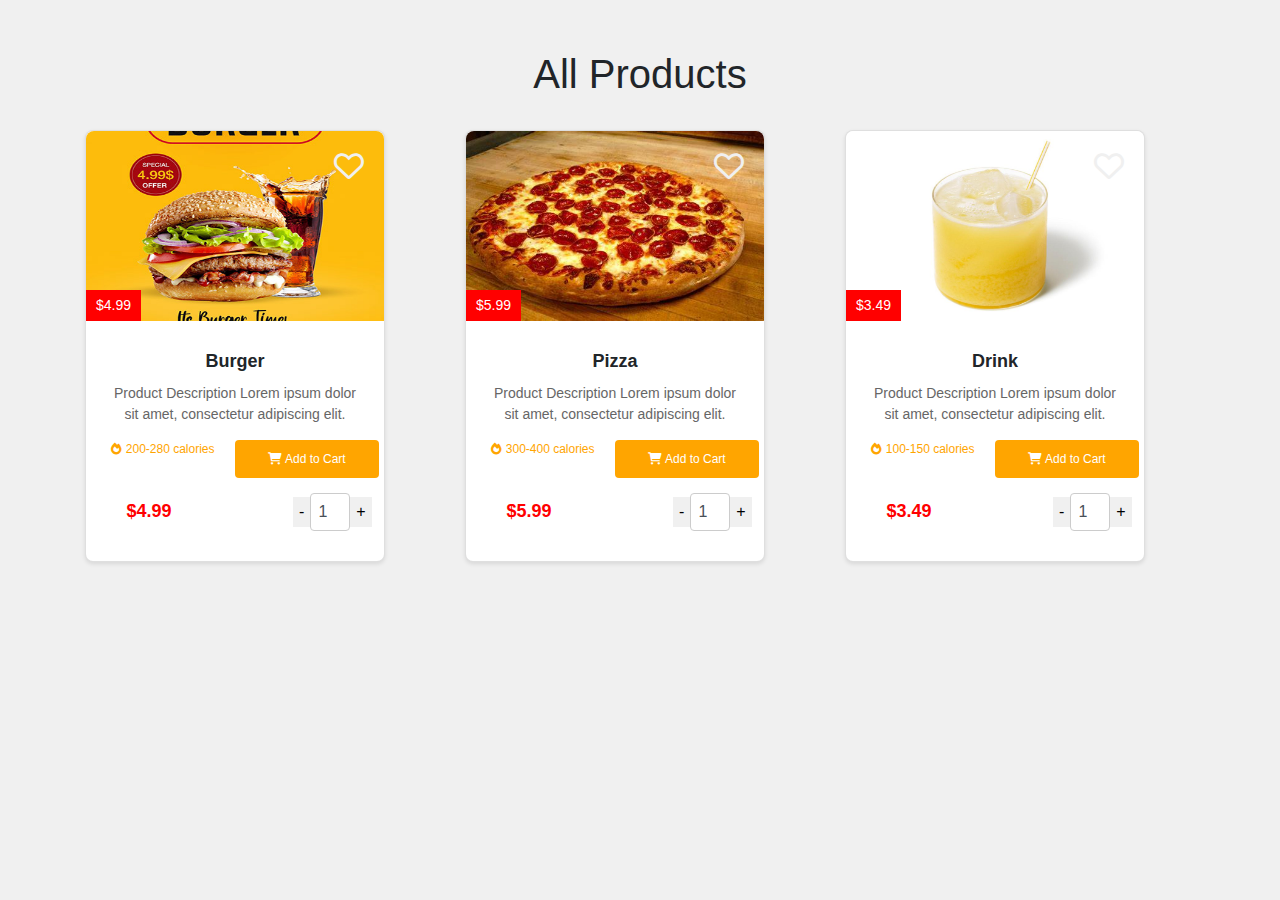
<file: product/index.html>
<!DOCTYPE html>
<html lang="en">
  <head>
    <meta charset="UTF-8" />

    <meta name="viewport" content="width=device-width, initial-scale=1.0" />
    <title>Product Card</title>
    <link
      rel="stylesheet"
      href="https://stackpath.bootstrapcdn.com/bootstrap/4.5.2/css/bootstrap.min.css"
    />
    <!-- Add Font Awesome CSS -->
    <link
      rel="stylesheet"
      href="https://cdnjs.cloudflare.com/ajax/libs/font-awesome/6.0.0-beta3/css/all.min.css"
    />
    <style>
      body {
        font-family: Arial, sans-serif;
        margin: 50px;
        /* padding: 0;
        display: flex;
        justify-content: center;
        align-items: center;
        height: 100vh; */
        background-color: #f0f0f0;
      }

      .product-card {
        max-width: 300px;
        background-color: #fff;
        border-radius: 8px;
        box-shadow: 0 2px 4px rgba(0, 0, 0, 0.1);
        padding: 0px;
        text-align: center;
        position: relative;
        /* Add position relative to enable absolute positioning of favorite button */
      }

      .favorite-btn {
        position: absolute;
        top: 10px;
        right: 10px;
        border: none;
        background: none;
        width: 50px;
        height: 50px;
        font-size: 30px;
        cursor: pointer;
        display: flex;
        justify-content: center;
        align-items: center;
        color: #f0f0f0;
      }

      .price-label {
        position: absolute;
        bottom: 240px;
        left: 0px;
        background-color: red;
        color: #fff;
        padding: 5px 10px;
        border-radius: 0px;
        font-size: 14px;
      }

      .product-card img {
        max-width: 300px;
        max-height: 190px;
        width: auto;
        height: auto;
        border-radius: 0px;
        border-top-left-radius: 8px;
        border-top-right-radius: 8px;
        margin-bottom: 10px;
      }

      .product-name {
        font-size: 18px;
        font-weight: bold;
        margin-bottom: 10px;
      }

      .product-description {
        font-size: 14px;
        color: #666;
        margin-bottom: 15px;
      }

      .quantity-container {
        display: flex;
        align-items: center;
        justify-content: space-between;
        margin-bottom: 10px;
        margin-top: 15px;
      }

      .quantity-btn {
        background-color: #f0f0f0;
        border: none;
        width: 30px;
        height: 30px;
        font-size: 16px;
        cursor: pointer;
      }

      .quantity-input {
        width: 40px;
        text-align: center;
        border: 1px solid #ccc;
        border-radius: 4px;
        padding: 5px;
      }

      .product-price {
        font-size: 18px;
        font-weight: bold;
        color: red;
        margin-bottom: 0;
      }

      .add-to-cart-btn {
        background-color: orange;
        width: 100%;
        color: #fff;
        border: none;
        border-radius: 4px;
        padding: 10px;
        font-size: 12px;
        cursor: pointer;
        transition: background-color 0.2s;
      }

      .add-to-cart-btn:hover {
        background-color: orange;
      }

      .kcla {
        font-size: 12px;
        color: orange;
        margin-bottom: 15px;
      }

      /* Adjust quantity controls */
      .quantity-controls {
        display: flex;
        align-items: center;
      }

      .quantity-label {
        margin: 0 10px;
        font-size: 16px;
      }
    </style>
  </head>

  <body>
    <div class="container">
      <h1 class="text-center">All Products</h1>
      <br />
      <div class="row">
        <div class="col-md-4">
          <div class="product-card card text-center">
            <!-- Product 1 details -->
            <button class="favorite-btn">
              <i class="fa-regular fa-heart"></i>
            </button>
            <span class="price-label">$4.99</span>
            <img src="burger.jpg" class="card-img-top" alt="Product Image" />
            <div class="card-body">
              <h2 class="product-name card-title">Burger</h2>
              <p class="product-description card-text">
                Product Description Lorem ipsum dolor sit amet, consectetur
                adipiscing elit.
              </p>
              <div class="row">
                <p class="kcla col-md-6">
                  <i class="fa-solid fa-fire"></i> 200-280 calories
                </p>
                <button class="add-to-cart-btn btn btn-success col-md-6">
                  <i class="fa-solid fa-cart-shopping"></i> Add to Cart
                </button>
              </div>
              <div class="quantity-container">
                <p class="product-price card-text col-md-4">$4.99</p>
                <div class="quantity-controls col-md-4">
                  <button class="quantity-btn" id="subtract-btn">-</button>
                  <input
                    type="number"
                    class="quantity-input form-control"
                    id="quantity"
                    value="1"
                  />
                  <button class="quantity-btn" id="add-btn">+</button>
                </div>
              </div>
            </div>
          </div>
        </div>

        <div class="col-md-4">
          <div class="product-card card text-center">
            <!-- Product 2 details -->
            <button class="favorite-btn">
              <i class="fa-regular fa-heart"></i>
            </button>
            <span class="price-label">$5.99</span>
            <img src="pizza.jpg" class="card-img-top" alt="Product Image" />
            <div class="card-body">
              <h2 class="product-name card-title">Pizza</h2>
              <p class="product-description card-text">
                Product Description Lorem ipsum dolor sit amet, consectetur
                adipiscing elit.
              </p>
              <div class="row">
                <p class="kcla col-md-6">
                  <i class="fa-solid fa-fire"></i> 300-400 calories
                </p>
                <button class="add-to-cart-btn btn btn-success col-md-6">
                  <i class="fa-solid fa-cart-shopping"></i> Add to Cart
                </button>
              </div>
              <div class="quantity-container">
                <p class="product-price card-text col-md-4">$5.99</p>
                <div class="quantity-controls col-md-4">
                  <button class="quantity-btn" id="subtract-btn">-</button>
                  <input
                    type="number"
                    class="quantity-input form-control"
                    id="quantity"
                    value="1"
                  />
                  <button class="quantity-btn" id="add-btn">+</button>
                </div>
              </div>
            </div>
          </div>
        </div>

        <div class="col-md-4">
          <div class="product-card card text-center">
            <!-- Product 3 details -->
            <button class="favorite-btn">
              <i class="fa-regular fa-heart"></i>
            </button>
            <span class="price-label">$3.49</span>
            <img src="drink.jpg" class="card-img-top" alt="Product Image" />
            <div class="card-body">
              <h2 class="product-name card-title">Drink</h2>
              <p class="product-description card-text">
                Product Description Lorem ipsum dolor sit amet, consectetur
                adipiscing elit.
              </p>
              <div class="row">
                <p class="kcla col-md-6">
                  <i class="fa-solid fa-fire"></i> 100-150 calories
                </p>
                <button class="add-to-cart-btn btn btn-success col-md-6">
                  <i class="fa-solid fa-cart-shopping"></i> Add to Cart
                </button>
              </div>
              <div class="quantity-container">
                <p class="product-price card-text col-md-4">$3.49</p>
                <div class="quantity-controls col-md-4">
                  <button class="quantity-btn" id="subtract-btn">-</button>
                  <input
                    type="number"
                    class="quantity-input form-control"
                    id="quantity"
                    value="1"
                  />
                  <button class="quantity-btn" id="add-btn">+</button>
                </div>
              </div>
            </div>
          </div>
        </div>
      </div>
    </div>

    <!-- Add Bootstrap JS and jQuery -->
    <script src="https://code.jquery.com/jquery-3.5.1.slim.min.js"></script>
    <script src="https://cdn.jsdelivr.net/npm/@popperjs/core@2.9.1/dist/umd/popper.min.js"></script>
    <script src="https://stackpath.bootstrapcdn.com/bootstrap/4.5.2/js/bootstrap.min.js"></script>
    <script>
      document.addEventListener("DOMContentLoaded", function () {
        const priceElement = document.querySelector(".product-price");
        const quantityInput = document.getElementById("quantity");
        const addBtn = document.getElementById("add-btn");
        const subtractBtn = document.getElementById("subtract-btn");
        const initialPrice = 4.99;

        quantityInput.addEventListener("input", updateProductPrice);
        addBtn.addEventListener("click", () => updateQuantity(1));
        subtractBtn.addEventListener("click", () => updateQuantity(-1));

        function updateQuantity(change) {
          let quantity = parseInt(quantityInput.value) + change;
          if (quantity < 1) {
            quantity = 1;
          }
          quantityInput.value = quantity;
          updateProductPrice();
        }

        function updateProductPrice() {
          let quantity = parseInt(quantityInput.value);
          let totalPrice = initialPrice * quantity;
          priceElement.textContent = "$" + totalPrice.toFixed(2);
        }
      });
    </script>
  </body>
</html>
</file>
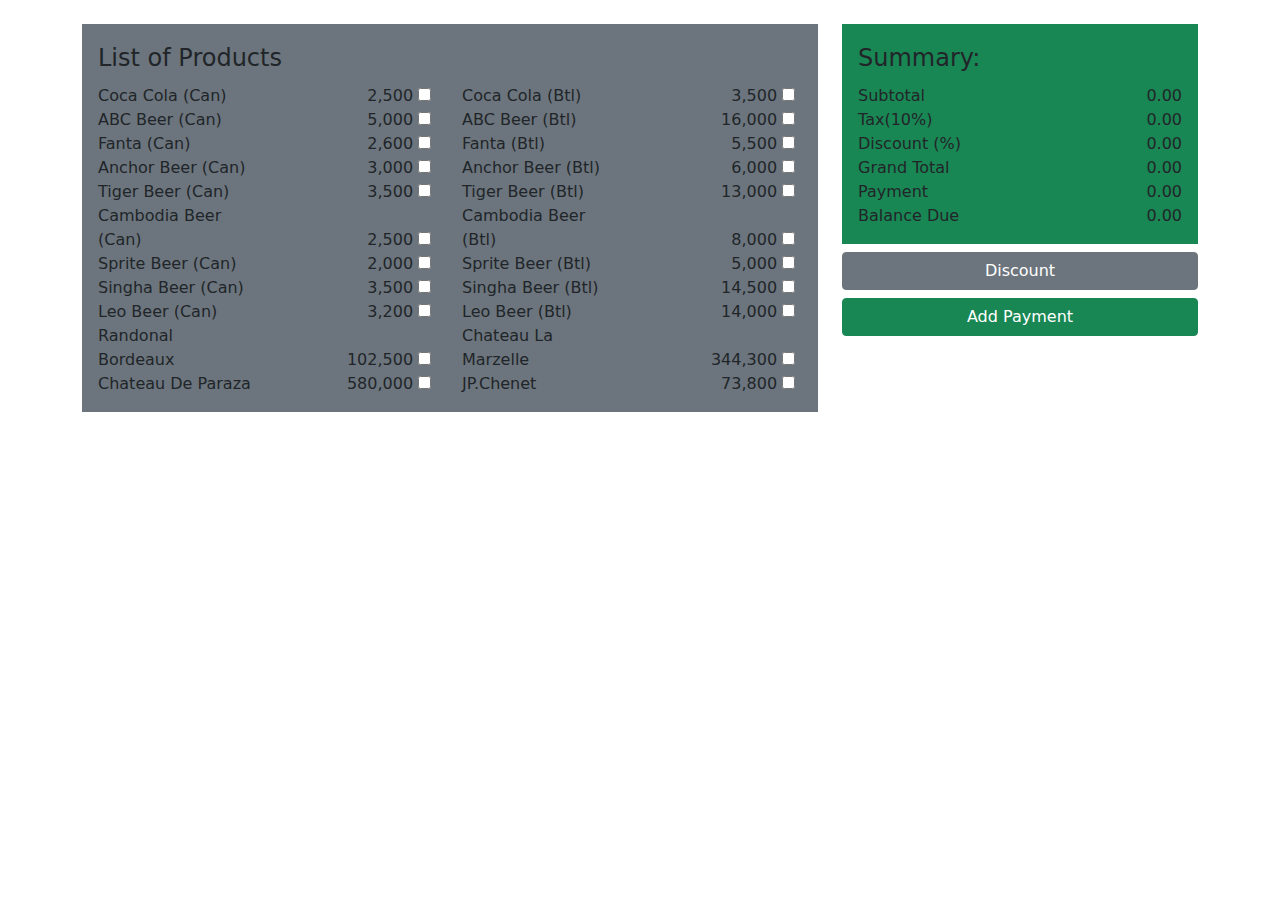
<file: List/products.html>
<!DOCTYPE html>
<html lang="en">
  <head>
    <meta charset="UTF-8" />
    <meta name="viewport" content="width=device-width, initial-scale=1.0" />
    <title>list of Products</title>
    <link
      rel="stylesheet"
      href="bootstrap-5.0.2-dist/bootstrap-5.0.2-dist/css/bootstrap.min.css"
    />
    <link rel="stylesheet" href="css/style.css" />
  </head>
  <body>
    <main class="container">
      <div class="row">
        <div class="col-md-8 border-1">
          <form id="frm1">
            <fieldset class="bg bg-secondary mt-4 p-3">
              <legend>List of Products</legend>
              <div class="row">
                <div class="col-md-6">
                  <div class="">
                    <label for="cocacan">Coca Cola (Can)</label>
                    <label for="cocacan" class="price">2,500</label>
                    <input
                      type="checkbox"
                      name="orders"
                      id="cocacan"
                      value="2500"
                    />
                  </div>
                  <div class="">
                    <label for="abccan">ABC Beer (Can)</label>
                    <label for="abccan" class="price">5,000</label>
                    <input
                      type="checkbox"
                      name="orders"
                      id="abccan"
                      value="5000"
                    />
                  </div>
                  <div class="">
                    <label for="fantacan">Fanta (Can)</label>
                    <label for="fantacan" class="price">2,600</label>
                    <input
                      type="checkbox"
                      name="orders"
                      id="fantacan"
                      value="2600"
                    />
                  </div>
                  <div class="">
                    <label for="anchorcan">Anchor Beer (Can)</label>
                    <label for="anchorcan" class="price">3,000</label>
                    <input
                      type="checkbox"
                      name="orders"
                      id="anchorcan"
                      value="3000"
                    />
                  </div>
                  <div class="">
                    <label for="tigercan">Tiger Beer (Can)</label>
                    <label for="tigercan" class="price">3,500</label>
                    <input
                      type="checkbox"
                      name="orders"
                      id="tigercan"
                      value="3500"
                    />
                  </div>
                  <div class="">
                    <label for="camcan">Cambodia Beer (Can)</label>
                    <label for="camcan" class="price">2,500</label>
                    <input
                      type="checkbox"
                      name="orders"
                      id="camcan"
                      value="2500"
                    />
                  </div>
                  <div class="">
                    <label for="spritecan">Sprite Beer (Can)</label>
                    <label for="spritecan" class="price">2,000</label>
                    <input
                      type="checkbox"
                      name="orders"
                      id="spritecan"
                      value="2000"
                    />
                  </div>
                  <div class="">
                    <label for="singhacan">Singha Beer (Can)</label>
                    <label for="singhacan" class="price">3,500</label>
                    <input
                      type="checkbox"
                      name="orders"
                      id="singhacan"
                      value="3500"
                    />
                  </div>
                  <div class="">
                    <label for="leocan">Leo Beer (Can)</label>
                    <label for="leocan" class="price">3,200</label>
                    <input
                      type="checkbox"
                      name="orders"
                      id="leocan"
                      value="3200"
                    />
                  </div>
                  <div class="">
                    <label for="randonal">Randonal Bordeaux</label>
                    <label for="randonal" class="price">102,500</label>
                    <input
                      type="checkbox"
                      name="orders"
                      id="randonal"
                      value="102500"
                    />
                  </div>
                  <div class="">
                    <label for="chateauda">Chateau De Paraza</label>
                    <label for="chateauda" class="price">580,000</label>
                    <input
                      type="checkbox"
                      name="orders"
                      id="chateauda"
                      value="580000"
                    />
                  </div>
                </div>
                <div class="col-md-6">
                  <div class="">
                    <label for="cocabtl">Coca Cola (Btl)</label>
                    <label for="cocabtl" class="price">3,500</label>
                    <input
                      type="checkbox"
                      name="orders"
                      id="cocabtl"
                      value="3500"
                    />
                  </div>
                  <div class="">
                    <label for="abcbtl">ABC Beer (Btl)</label>
                    <label for="abcbtl" class="price">16,000</label>
                    <input
                      type="checkbox"
                      name="orders"
                      id="abcbtl"
                      value="16000"
                    />
                  </div>
                  <div class="">
                    <label for="fantabtl">Fanta (Btl)</label>
                    <label for="fantabtl" class="price">5,500</label>
                    <input
                      type="checkbox"
                      name="orders"
                      id="fantabtl"
                      value="5500"
                    />
                  </div>
                  <div class="">
                    <label for="anchorbtl">Anchor Beer (Btl)</label>
                    <label for="anchorbtl" class="price">6,000</label>
                    <input
                      type="checkbox"
                      name="orders"
                      id="anchorbtl"
                      value="6000"
                    />
                  </div>
                  <div class="">
                    <label for="tigerbtl">Tiger Beer (Btl)</label>
                    <label for="tigerbtl" class="price">13,000</label>
                    <input
                      type="checkbox"
                      name="orders"
                      id="tigerbtl"
                      value="13000"
                    />
                  </div>
                  <div class="">
                    <label for="cambtl">Cambodia Beer (Btl)</label>
                    <label for="cambtl" class="price">8,000</label>
                    <input
                      type="checkbox"
                      name="orders"
                      id="cambtl"
                      value="8000"
                    />
                  </div>
                  <div class="">
                    <label for="spritebtl">Sprite Beer (Btl)</label>
                    <label for="spritebtl" class="price">5,000</label>
                    <input
                      type="checkbox"
                      name="orders"
                      id="spritebtl"
                      value="5000"
                    />
                  </div>
                  <div class="">
                    <label for="singhabtl">Singha Beer (Btl)</label>
                    <label for="singhabtl" class="price">14,500</label>
                    <input
                      type="checkbox"
                      name="orders"
                      id="singhabtl"
                      value="14500"
                    />
                  </div>
                  <div class="">
                    <label for="leobtl">Leo Beer (Btl)</label>
                    <label for="leobtl" class="price">14,000</label>
                    <input
                      type="checkbox"
                      name="orders"
                      id="leobtl"
                      value="14000"
                    />
                  </div>
                  <div class="">
                    <label for="chateaula">Chateau La Marzelle</label>
                    <label for="chateaula" class="price">344,300</label>
                    <input
                      type="checkbox"
                      name="orders"
                      id="chateaula"
                      value="344300"
                    />
                  </div>
                  <div class="">
                    <label for="jp">JP.Chenet</label>
                    <label for="jp" class="price">73,800</label>
                    <input
                      type="checkbox"
                      name="orders"
                      id="jp"
                      value="73800"
                    />
                  </div>
                </div>
              </div>
            </fieldset>
          </form>
        </div>
        <div class="col-md-4">
          <form id="frm2">
            <fieldset class="bg bg-success border-1 mt-4 p-3">
              <legend>Summary:</legend>
              <div class="row">
                <div class="col-md-12">
                  <div class="">
                    <label for="">Subtotal</label>
                    <label for="" class="summary" id="sub">0.00</label>
                  </div>
                  <div class="">
                    <label for="">Tax(10%)</label>
                    <label for="" class="summary" id="tax">0.00</label>
                  </div>
                  <div class="">
                    <label for="">Discount (%)</label>
                    <label for="" class="summary" id="dis">0.00</label>
                  </div>
                  <div class="">
                    <label for="">Grand Total</label>
                    <label for="" class="summary" id="total">0.00</label>
                  </div>
                  <div class="">
                    <label for="">Payment</label>
                    <label for="" class="summary" id="payment">0.00</label>
                  </div>
                  <div class="">
                    <label for="">Balance Due</label>
                    <label for="" class="summary" id="balance">0.00</label>
                  </div>
                </div>
              </div>
            </fieldset>
            <button class="btn btn-secondary col-md-12 mt-2">Discount</button>
            <button class="btn btn-success col-md-12 mt-2">Add Payment</button>
          </form>
        </div>
      </div>
    </main>
    <script src="js/calc.js"></script>
  </body>
</html>
</file>
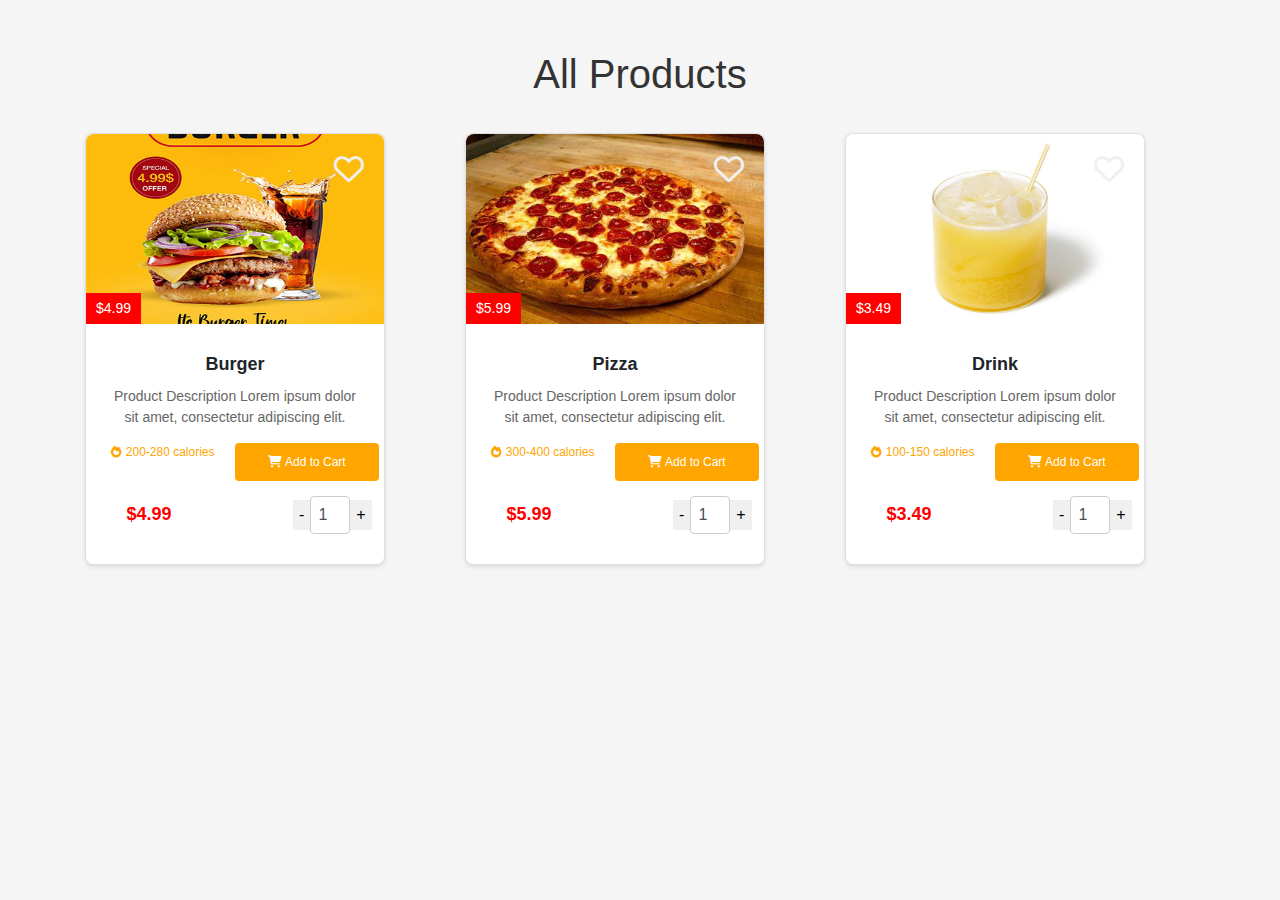
<file: product/test.html>
<!DOCTYPE html>
<html lang="en">
  <head>
    <meta charset="UTF-8" />
    <title>Product Card</title>
    <meta name="viewport" content="width=device-width, initial-scale=1.0" />
    <link
      rel="stylesheet"
      href="https://stackpath.bootstrapcdn.com/bootstrap/4.5.2/css/bootstrap.min.css"
    />
    <!-- Add Font Awesome CSS -->
    <link
      rel="stylesheet"
      href="https://cdnjs.cloudflare.com/ajax/libs/font-awesome/6.0.0-beta3/css/all.min.css"
    />
    <style>
      body {
        font-family: Arial, sans-serif;
        margin: 50px;
        background-color: #f5f5f5;
      }

      .product-card {
        max-width: 300px;
        background-color: #fff;
        border-radius: 8px;
        box-shadow: 0 2px 4px rgba(0, 0, 0, 0.1);
        padding: 0px;
        text-align: center;
        position: relative;

        /* Add position relative to enable absolute positioning of favorite button */
      }

      .favorite-btn {
        position: absolute;
        top: 10px;
        right: 10px;
        border: none;
        background: none;
        width: 50px;
        height: 50px;
        font-size: 30px;
        cursor: pointer;
        display: flex;
        justify-content: center;
        align-items: center;
        color: #f0f0f0;
      }

      .price-label {
        position: absolute;
        bottom: 240px;
        left: 0px;
        background-color: red;
        color: #fff;
        padding: 5px 10px;
        border-radius: 0px;
        font-size: 14px;
      }

      .product-card img {
        max-width: 300px;
        max-height: 190px;
        width: auto;
        height: auto;

        border-radius: 0px;
        border-top-left-radius: 8px;
        border-top-right-radius: 8px;
        margin-bottom: 10px;
      }

      .product-name {
        font-size: 18px;
        font-weight: bold;
        margin-bottom: 10px;
      }

      .product-description {
        font-size: 14px;
        color: #666;
        margin-bottom: 15px;
      }

      .quantity-container {
        display: flex;
        align-items: center;
        justify-content: space-between;
        margin-bottom: 10px;
        margin-top: 15px;
      }

      .quantity-btn {
        background-color: #f0f0f0;
        border: none;
        width: 30px;
        height: 30px;
        font-size: 16px;
        cursor: pointer;
      }

      .quantity-input {
        width: 40px;
        text-align: center;
        border: 1px solid #ccc;
        border-radius: 4px;
        padding: 5px;
      }

      .product-price {
        font-size: 18px;
        font-weight: bold;
        color: red;
        margin-bottom: 0;
      }

      .add-to-cart-btn {
        background-color: orange;
        width: 100%;
        color: #fff;
        border: none;
        border-radius: 4px;
        padding: 10px;
        font-size: 12px;
        cursor: pointer;
        transition: background-color 0.2s;
      }

      .add-to-cart-btn:hover {
        background-color: orange;
      }

      .kcla {
        font-size: 12px;
        color: orange;
        margin-bottom: 15px;
      }

      /* Adjust quantity controls */
      .quantity-controls {
        display: flex;
        align-items: center;
      }

      .quantity-label {
        margin: 0 10px;
        font-size: 16px;
      }
      .header {
        text-align: center;
        margin-bottom: 20px;
      }

      .header h1 {
        color: #333333;
        margin-top: 0;
      }
      .product-space {
        margin-top: 15px;
      }
    </style>
  </head>

  <body>
    <div class="container">
      <div class="header">
        <h1 class="text-center">All Products</h1>
        <!-- Add the header for All Products here -->
      </div>

      <div class="row">
        <div class="product-space col-md-4">
          <div class="product-card card text-center">
            <!-- Product 1 details -->
            <button class="favorite-btn">
              <i class="fa-regular fa-heart"></i>
            </button>
            <span class="price-label">$4.99</span>
            <img src="burger.jpg" class="card-img-top" alt="Product Image" />
            <div class="card-body">
              <h2 class="product-name card-title">Burger</h2>
              <p class="product-description card-text">
                Product Description Lorem ipsum dolor sit amet, consectetur
                adipiscing elit.
              </p>
              <div class="row">
                <p class="kcla col-md-6">
                  <i class="fa-solid fa-fire"></i> 200-280 calories
                </p>
                <button class="add-to-cart-btn btn btn-success col-md-6">
                  <i class="fa-solid fa-cart-shopping"></i> Add to Cart
                </button>
              </div>
              <div class="quantity-container">
                <p class="product-price card-text col-md-4">$4.99</p>
                <div class="quantity-controls col-md-4">
                  <button class="quantity-btn" id="subtract-btn">-</button>
                  <input
                    type="number"
                    class="quantity-input form-control"
                    id="quantity"
                    value="1"
                  />
                  <button class="quantity-btn" id="add-btn">+</button>
                </div>
              </div>
            </div>
          </div>
        </div>

        <div class="product-space col-md-4">
          <div class="product-card card text-center">
            <!-- Product 2 details -->
            <button class="favorite-btn">
              <i class="fa-regular fa-heart"></i>
            </button>
            <span class="price-label">$5.99</span>
            <img src="pizza.jpg" class="card-img-top" alt="Product Image" />
            <div class="card-body">
              <h2 class="product-name card-title">Pizza</h2>
              <p class="product-description card-text">
                Product Description Lorem ipsum dolor sit amet, consectetur
                adipiscing elit.
              </p>
              <div class="row">
                <p class="kcla col-md-6">
                  <i class="fa-solid fa-fire"></i> 300-400 calories
                </p>
                <button class="add-to-cart-btn btn btn-success col-md-6">
                  <i class="fa-solid fa-cart-shopping"></i> Add to Cart
                </button>
              </div>
              <div class="quantity-container">
                <p class="product-price card-text col-md-4">$5.99</p>
                <div class="quantity-controls col-md-4">
                  <button class="quantity-btn" id="subtract-btn">-</button>
                  <input
                    type="number"
                    class="quantity-input form-control"
                    id="quantity"
                    value="1"
                  />
                  <button class="quantity-btn" id="add-btn">+</button>
                </div>
              </div>
            </div>
          </div>
        </div>
        <div class="product-space col-md-4">
          <div class="product-card card text-center">
            <!-- Product 3 details -->
            <button class="favorite-btn">
              <i class="fa-regular fa-heart"></i>
            </button>
            <span class="price-label">$3.49</span>
            <img src="drink.jpg" class="card-img-top" alt="Product Image" />
            <div class="card-body">
              <h2 class="product-name card-title">Drink</h2>
              <p class="product-description card-text">
                Product Description Lorem ipsum dolor sit amet, consectetur
                adipiscing elit.
              </p>
              <div class="row">
                <p class="kcla col-md-6">
                  <i class="fa-solid fa-fire"></i> 100-150 calories
                </p>
                <button class="add-to-cart-btn btn btn-success col-md-6">
                  <i class="fa-solid fa-cart-shopping"></i> Add to Cart
                </button>
              </div>
              <div class="quantity-container">
                <p class="product-price card-text col-md-4">$3.49</p>
                <div class="quantity-controls col-md-4">
                  <button class="quantity-btn" id="subtract-btn">-</button>
                  <input
                    type="number"
                    class="quantity-input form-control"
                    id="quantity"
                    value="1"
                  />
                  <button class="quantity-btn" id="add-btn">+</button>
                </div>
              </div>
            </div>
          </div>
        </div>
      </div>
    </div>

    <!-- Add Bootstrap JS and jQuery -->
    <script src="https://code.jquery.com/jquery-3.5.1.slim.min.js"></script>
    <script src="https://cdn.jsdelivr.net/npm/@popperjs/core@2.9.1/dist/umd/popper.min.js"></script>
    <script src="https://stackpath.bootstrapcdn.com/bootstrap/4.5.2/js/bootstrap.min.js"></script>
    <script>
      document.addEventListener("DOMContentLoaded", function () {
        const priceElement = document.querySelector(".product-price");
        const quantityInput = document.getElementById("quantity");
        const addBtn = document.getElementById("add-btn");
        const subtractBtn = document.getElementById("subtract-btn");
        const initialPrice = 4.99;

        quantityInput.addEventListener("input", updateProductPrice);
        addBtn.addEventListener("click", () => updateQuantity(1));
        subtractBtn.addEventListener("click", () => updateQuantity(-1));

        function updateQuantity(change) {
          let quantity = parseInt(quantityInput.value) + change;
          if (quantity < 1) {
            quantity = 1;
          }
          quantityInput.value = quantity;
          updateProductPrice();
        }

        function updateProductPrice() {
          let quantity = parseInt(quantityInput.value);
          let totalPrice = initialPrice * quantity;
          priceElement.textContent = "$" + totalPrice.toFixed(2);
        }
      });
    </script>
  </body>
</html>
</file>
<file: List/css/style.css>
label {
  display: inline-block;
  width: 155px;
}
.price {
  text-align: right;
}
.summary {
  width: auto;
  float: right;
  text-align: right;
}
</file>
